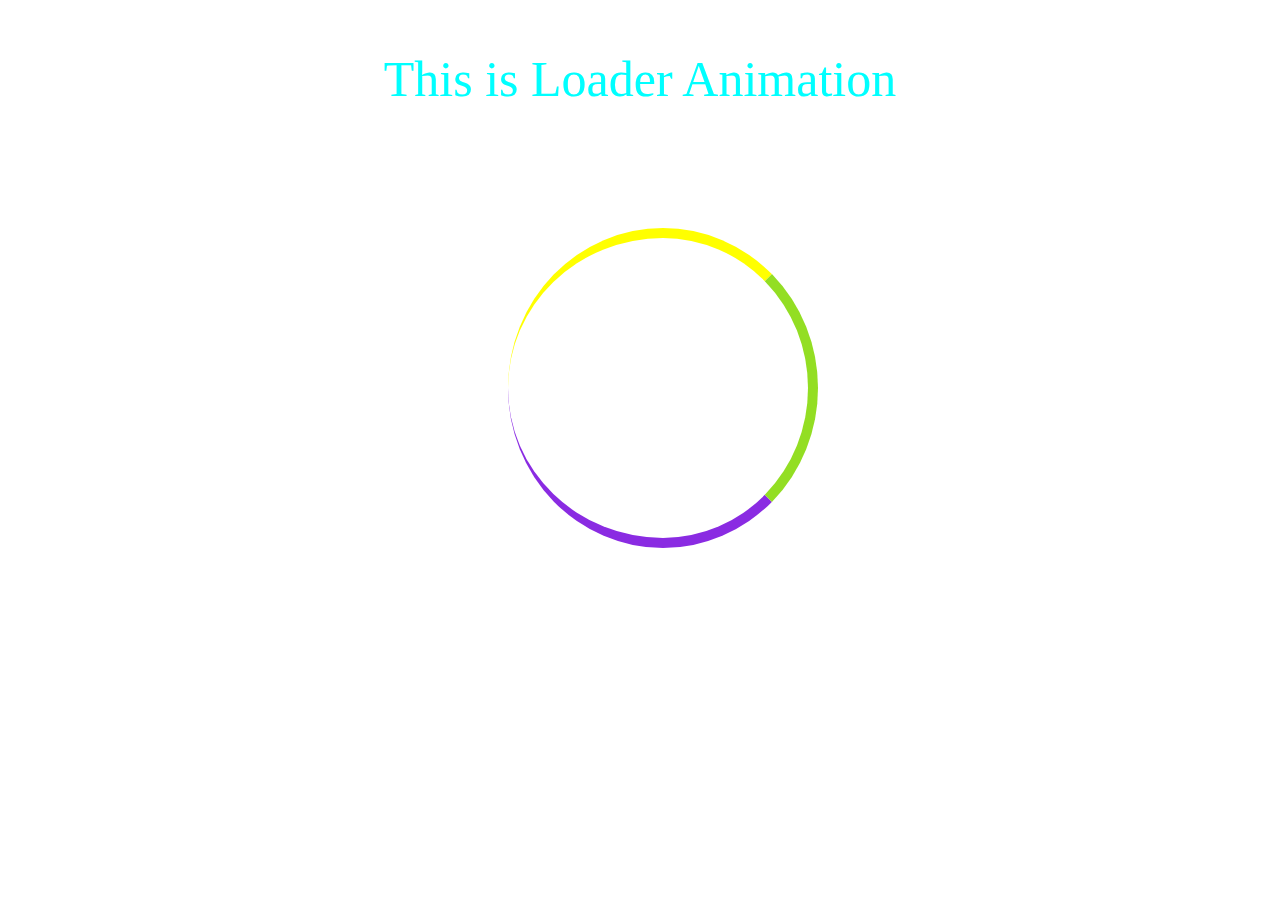
<file: Index.html>
<!DOCTYPE html>
<html lang="en">
<head>
    <meta charset="UTF-8">
    <meta http-equiv="X-UA-Compatible" content="IE=edge">
    <meta name="viewport" content="width=device-width, initial-scale=1.0">
    <title>Animation</title>
    <link rel="stylesheet" href="index.css">
<body>
    <p>This is Loader Animation</p>
    <div class="box1"></div>
</body>
</html>
</file>
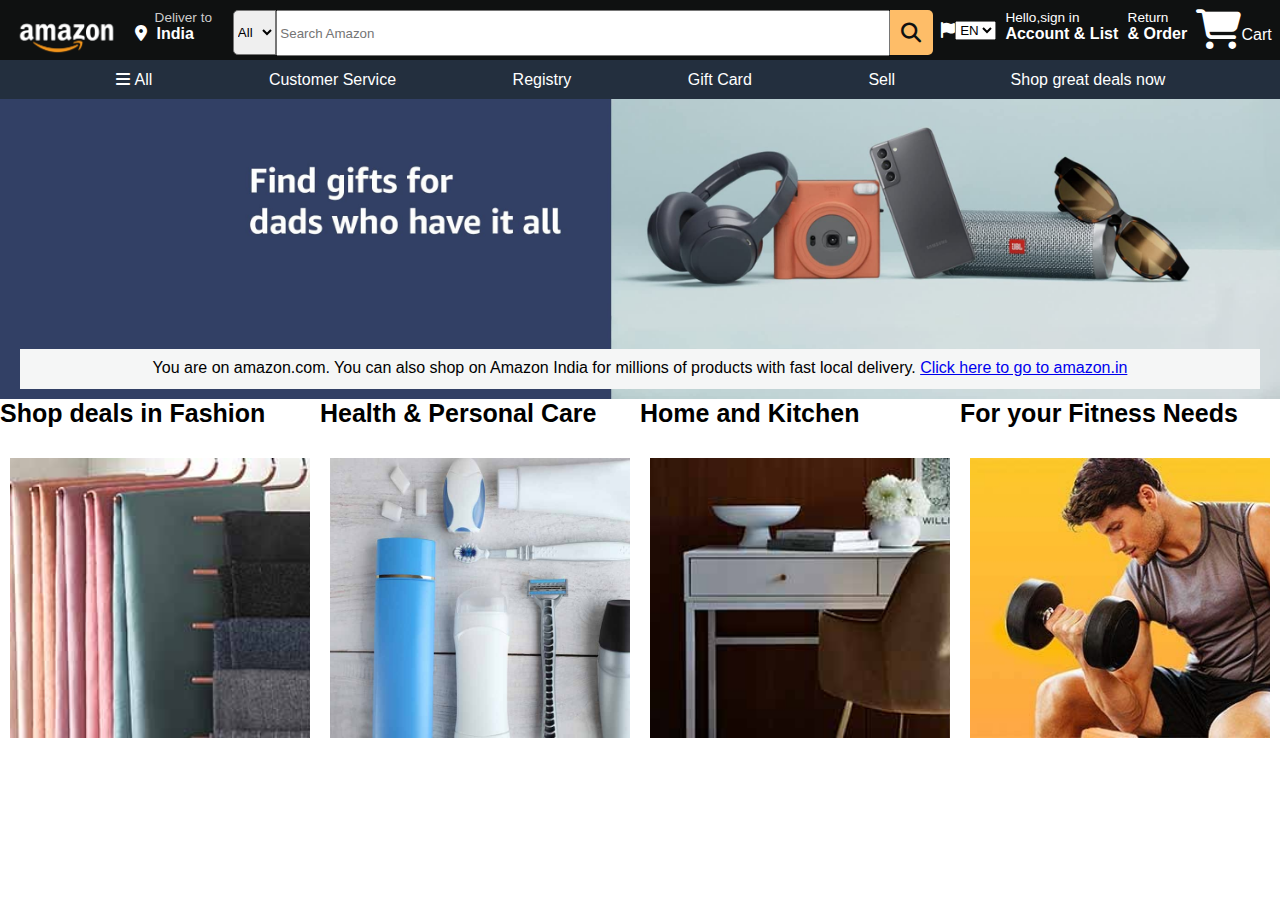
<file: Project.html>
<!DOCTYPE html>
<html lang="en">
<head>
    <meta charset="UTF-8">
    <meta http-equiv="X-UA-Compatible" content="IE=edge">
    <meta name="viewport" content="width=device-width, initial-scale=1.0">
    <title>Amazon</title>
    <link rel="stylesheet" href="Project.css">
    <link rel="stylesheet" href="https://cdnjs.cloudflare.com/ajax/libs/font-awesome/6.4.0/css/all.min.css">
</head>
<body>
    <!-- navbar box -->
    <header>
        <div class="navbar">
            <div class="nav-logo border">
                <div class="logo"></div>
            </div>
            <div class="navbar-add border">
                <p class="first-line">Deliver to</p>
                <div class="add-icon">
                    <i class="fa-solid fa-location-dot"></i>
                    <p class="second-line">India</p>
                </div>
            </div>
            <div class="nav-search">
                <select class="select-box">
                    <option>All</option>
                </select>
                <input placeholder="Search Amazon" class="search-box">
                <div class="search-icon"><i class="fa-solid fa-magnifying-glass"></i></div>
            </div>
            <div class="country border">
                <i class="fa-solid fa-flag"></i>
                <select class="flag">
                    <option>EN</option>
                 </select>
            </div>
            <div class="sign border">
                <p class="sign-first">Hello,sign in</p>
                <p class="sign-second">Account & List </p>
            </div>
            <div class="order border">
                <p class="order-first">Return</p>
                <p class="order-second">& Order</p>
            </div>
            <div class="cart border">
                <div class="cart-img"><i class="fa-solid fa-cart-shopping"></i></div>
                <p class="cart-first">Cart</p>
            </div>
        </div>
    </header>
    <!-- navbar--box--2 -->
    
    <div class="navbar-second">
        <div class="navbar-all border">
            <i class="fa-solid fa-bars"></i>
            <p class="navbar-1all">All</p>
        </div>
        <div class="service border">
            <p>Customer Service</p>
        </div>
        <div class="Registry border">
            <p>Registry</p>
        </div>
        <div class="giftcard border">
            <p>Gift Card</p>
        </div>
        <div class="sell border">
            <p>Sell</p>
        </div>
    
        <div class="great-deals">
            <p>Shop great deals now</p>
        </div>
    </div>
    <!-- BOX----1//hero section -->
    <div class="hero">
        <div class="hero_image">
            <div class="hero-link"><div class="hero-text">You are on amazon.com. You can also shop on Amazon India for millions of products with fast local delivery. <a href="https://www.amazon.com/" target="_blank">Click here to go to amazon.in</a></div>
            </div>
        </div>
    </div>
    <!-- BOX----2//content Section -->
    <div class="content">
        <div class="content-box1">Shop deals in Fashion<div class="box1-image"></div></div>
        <div class="content-box2">Health & Personal Care<div class="box2-image"></div></div>
        <div class="content-box3">Home and Kitchen<div class="box3-image"></div></div>
        <div class="content-box4">For your Fitness Needs<div class="box4-image"></div></div>
    </div>

    
</body>
</html>
</file>
<file: index.css>
.box1{
    width: 300px;
    height: 300px;
    background-color: white;
    position: relative;
    left: 500px;
    bottom: -70px;
    border-radius: 50%;
    border-top: 10PX SOLID yellow;
    border-right: 10px solid rgb(147, 222, 35);
    border-bottom: 10px solid blueviolet;
    animation: loaderAnimation 2s steps(5) 0s infinite normal ;
    /* animation: name duration timing-function delay iteration-count direction fill-mode; */
    
}
@keyframes loaderAnimation{
    from{
        transform: rotate(0deg);

    }
    to{
        transform: rotate(360deg);
    }
} 
p{
    text-align: center;
    font-size: 50px;
    color: aqua;
}
</file>
<file: Project.css>
*{
    margin: 0;
    font-family: Arial;
    border:border-box;
}
/* BOX---1 */
.navbar{
    height: 60px;
    /* width: 100vw; */
    background-color: #0f1111;
    color: white;
    display: flex;
    align-items: center;
    justify-content: space-evenly;
}
.nav-logo{
    width: 117px;
    height: 50px;

}
.logo{
    background-image: url("amazon_logo.png");
    width: 100%;
    height: 50px;
    background-size: cover;
}
.border{
    border: 1px solid transparent;
}       
.border:hover{
    border: 1px solid white;
}
.navbar-add{
    height: 40px;
    width: 90px;
    
}
.first-line{
    font-size: 0.85rem;
    margin-left: 20px;
    color:#ccc;

}
.add-icon{
    display: flex;
    align-self: center;
}
.second-line{
    font-size: 1rem;
    float: right;
    margin-left: 10px;
    font-weight: bold;
}
.nav-search{
    display: flex;
    width: 700px;
    height: 40px;
}
.search-box{
    height: 40px;
    width: 700px;
}
.select-box{
    height: 45px;
    width: 50px;
    border-bottom-left-radius: 5px;
    border-top-left-radius: 5px
    
}
.search-icon{
    display: flex;
    justify-content: center;
    align-items: center;
    height: 45px;
    width:50px;
    background-color:#febd68;
    font-size:20px;
    color: #0f1111;
    border-bottom-right-radius: 5px;
    border-top-right-radius: 5px
}
.country{
    height: 40px;
    display: flex;
    align-items: center;
}
.sign{
    height: 40px;
}
.sign-first{
    font-size: 0.85rem;
}
.sign-second{
    font-size: 1rem;
    font-weight: bold;
}
.order{
    height: 40px;
}
.order-first{
    font-size: 0.85rem;
}
.order-second{
    font-size: 1rem;
    font-weight: bold;
}
.cart{
    height: 40px;
    display: flex;
    justify-content: center;
    align-items: center;
}
.cart-img{
    font-size: 40px;
}
.cart-first{
    margin-top: 10px;
}
/* BOX---2 */
.navbar-second{
    height: 39px;
    background-color: #232f3e;
    display: flex;
    color: white;
    justify-content: center;
    align-items: center;
    justify-content: space-evenly;
    
}
.navbar-all{
    display: flex;
    
}
.navbar-1all{
    margin-left: 5px;
}
.great-deals{
    text-align: right;
}
.hero{
    height: 300px;
}
.hero_image{
    background-image: url("hero_image.jpg");
    background-size: cover;
    height: 300px;
}
.hero-link{
    background-color:#F5F6F6;
    height: 40px;
    margin-left: 20px;
    margin-right: 20px;
    position: relative;
    top:250px;
    text-align:center;
}
.hero-text{
    position: relative;
    top: 10px;
}
.content{
    height: 350px;
    background-color:#BBBFBF;
    display: flex;
    justify-content: space-evenly;
}
.content-box1{
    background-color:#fff;
    height: 350px;
    width: 320px;
    font-size: 25px;
    font-weight: bold;
    
}
.box1-image{
    background-image:url(box1_image.jpg);
    background-size: cover;
    height: 280px;
    width: 300px;
    margin-left: 10px;
    margin-top: 30px;
}
.content-box2{
    background-color:#fff;
    background-size: cover;
    height: 350px;
    width: 320px;
    font-size: 25px;
    font-weight: bold;
}
.box2-image{
    background-image:url(box2_image.jpg);
    background-size: cover;
    height: 280px;
    width: 300px;
    margin-left: 10px;
    margin-top: 30px;
}
.content-box3{
    background-color:#fff;
    height: 350px;
    width: 320px;
    font-size: 25px;
    font-weight: bold;
}
.box3-image{
    background-image:url(box3_image.jpg);
    background-size: cover;
    height: 280px;
    width: 300px;
    margin-left: 10px;
    margin-top: 30px;
}
.content-box4{
    background-color:#fff;
    height: 350px;
    width: 320px;
    font-size: 25px;
    font-weight: bold;
    /* padding: 20px; */
    
}
.box4-image{
    background-image:url(box4_image.jpg);
    background-size: cover;
    height: 280px;
    width: 300px;
    margin-left: 10px;
    margin-top: 30px;
    

}
</file>
